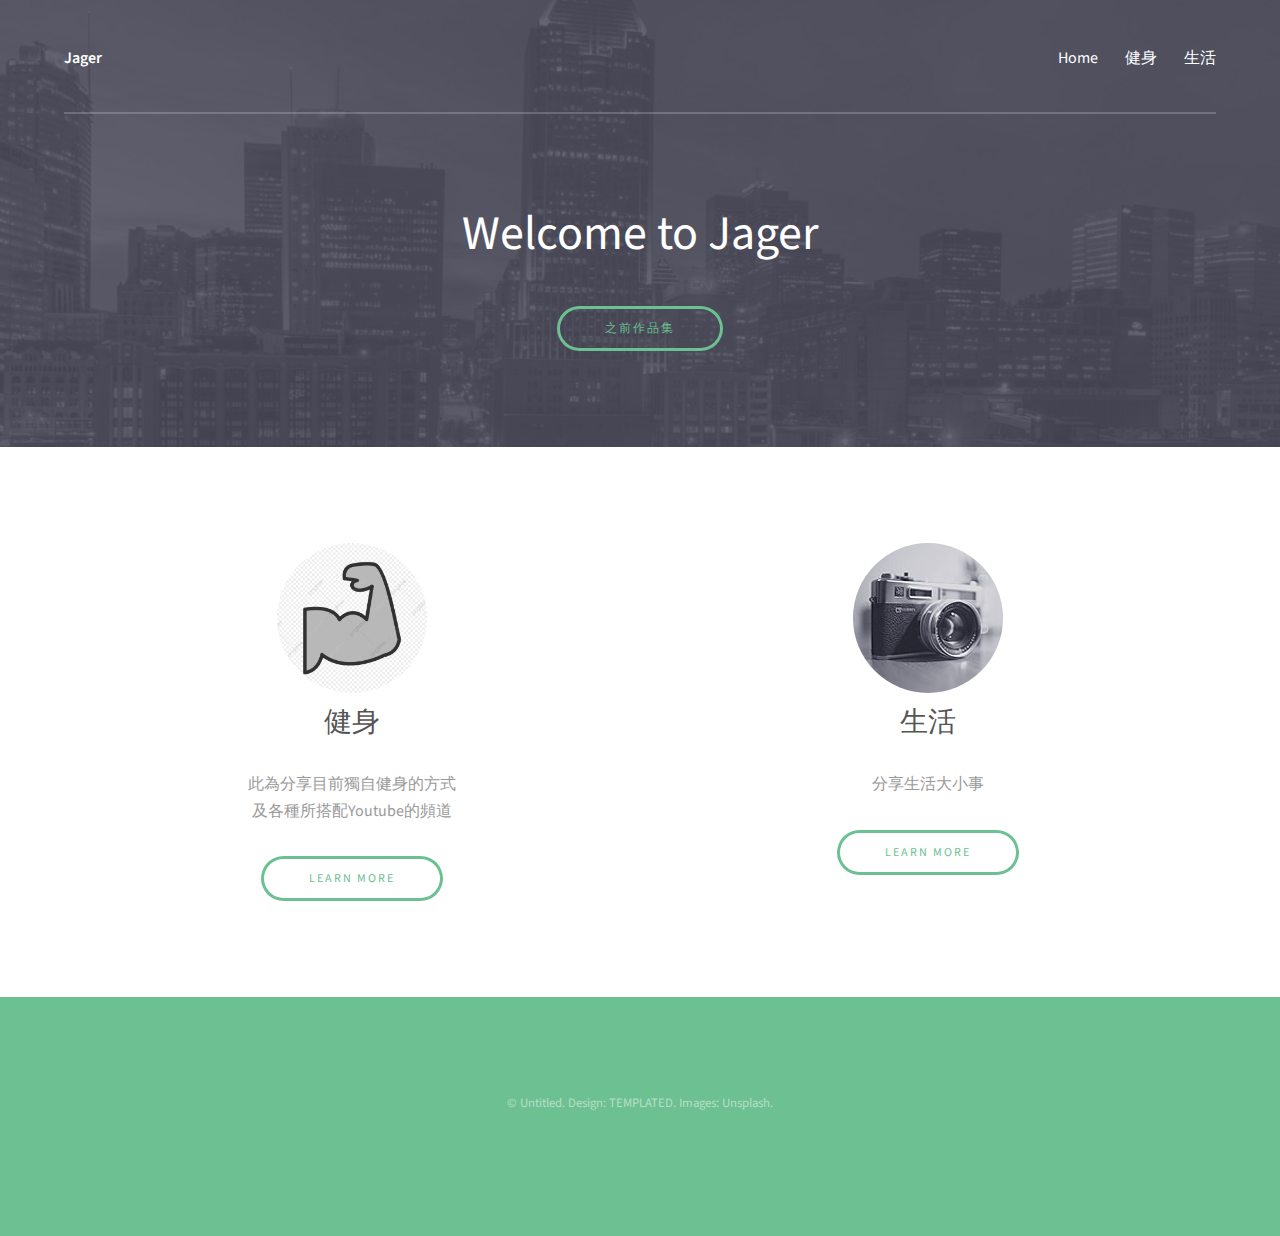
<file: index.html>
<!DOCTYPE HTML>
<!--
	Projection by TEMPLATED
	templated.co @templatedco
	Released for free under the Creative Commons Attribution 3.0 license (templated.co/license)
-->
<html>

<head>
	<title>Jager的作業</title>
	<meta charset="utf-8" />
	<meta name="viewport" content="width=device-width, initial-scale=1" />
	<link rel="stylesheet" href="assets/css/main.css" />
	<link rel="stylesheet" href="assets/css/itemSize.css">
</head>

<body>

	<!-- Header -->
	<header id="header">
		<div class="inner">
			<a href="index.html" class="logo"><strong>Jager</strong></a>
			<nav id="nav">
				<a href="index.html">Home</a>
				<a href="fitness.html">健身</a>
				<a href="life.html">生活</a>
			</nav>
			<a href="#navPanel" class="navPanelToggle"><span class="fa fa-bars"></span></a>
		</div>
	</header>

	<!-- Banner -->
	<section id="banner">
		<div class="inner">
			<header>
				<h1>Welcome to Jager</h1>
			</header>

			<footer>
				<a href="https://github.com/lf4anetgb" class="button">之前作品集</a>
			</footer>
		</div>
	</section>


	<!-- Three -->
	<section id="three" class="wrapper align-center">
		<div class="inner">
			<div class="flex flex-2">
				<article>
					<div class="image round">
						<img src="images/fitness.jpg" alt="健身" class="item" />
					</div>
					<header>
						<h3>健身</h3>
					</header>
					<p>此為分享目前獨自健身的方式<br>及各種所搭配Youtube的頻道</p>
					<footer>
						<a href="fitness.html" class="button">Learn More</a>
					</footer>
				</article>
				<article>
					<div class="image round">
						<img src="images/pic02.jpg" alt="Pic 02" />
					</div>
					<header>
						<h3>生活</h3>
					</header>
					<p>分享生活大小事</p>
					<footer>
						<a href="life.html" class="button">Learn More</a>
					</footer>
				</article>
			</div>
		</div>
	</section>

	<!-- Footer -->
	<footer id="footer">
		<div class="inner">
			<div class="copyright">
				&copy; Untitled. Design: <a href="https://templated.co">TEMPLATED</a>. Images: <a
					href="https://unsplash.com">Unsplash</a>.
			</div>
		</div>
	</footer>

	<!-- Scripts -->
	
	<script src="assets/js/jquery.min.js"></script>
	<script src="assets/js/skel.min.js"></script>
	<script src="assets/js/util.js"></script>
	<script src="assets/js/main.js"></script>

</body>

</html>
</file>
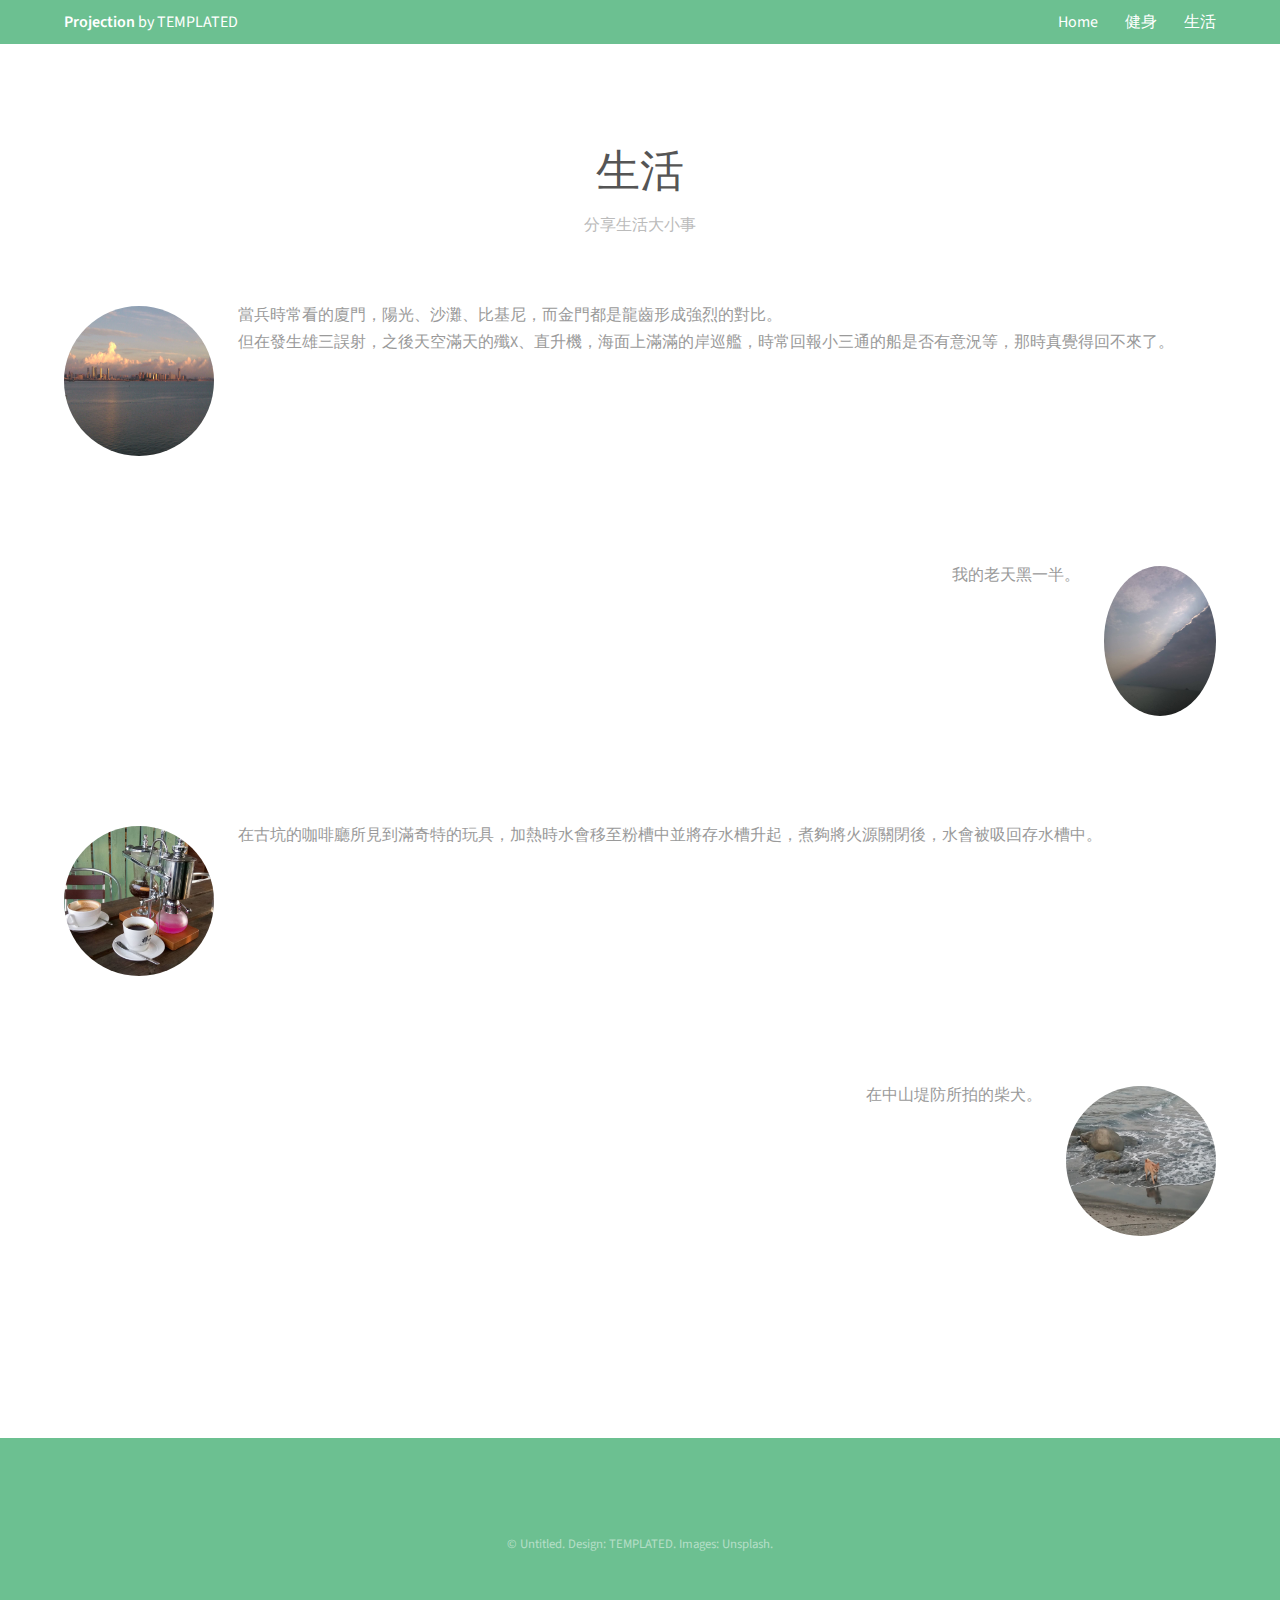
<file: life.html>
<!DOCTYPE HTML>
<!--
	Projection by TEMPLATED
	templated.co @templatedco
	Released for free under the Creative Commons Attribution 3.0 license (templated.co/license)
-->
<html>

<head>
	<title>Generic - Projection by TEMPLATED</title>
	<meta charset="utf-8" />
	<meta name="viewport" content="width=device-width, initial-scale=1" />
	<link rel="stylesheet" href="assets/css/main.css" />
	<link rel="stylesheet" href="assets/css/itemSize.css">
</head>
<style>
	div.textRight{
		text-align: right;
	}
</style>

<body class="subpage">

	<!-- Header -->
	<header id="header">
		<div class="inner">
			<a href="index.html" class="logo"><strong>Projection</strong> by TEMPLATED</a>
			<nav id="nav">
				<a href="index.html">Home</a>
				<a href="fitness.html">健身</a>
				<a href="life.html">生活</a>
			</nav>
			<a href="#navPanel" class="navPanelToggle"><span class="fa fa-bars"></span></a>
		</div>
	</header>

	<!-- Three -->
	<section id="three" class="wrapper">
		<div class="inner">
			<header class="align-center">
				<h2>生活</h2>
				<p>分享生活大小事</p>
			</header>
			<div class="item">
				<div class="image round left">
					<a href="images/pic2.jpg"><img src="images/pic2.jpg" alt="Pic2" class="item" /></a>
				</div>
				<p>當兵時常看的廈門，陽光、沙灘、比基尼，而金門都是龍齒形成強烈的對比。<br>
				但在發生雄三誤射，之後天空滿天的殲X、直升機，海面上滿滿的岸巡艦，時常回報小三通的船是否有意況等，那時真覺得回不來了。</p>
			</div>
			<div class="item textRight">
				<div class="image round right">
					<a href="images/pic3.jpg"><img src="images/pic3.jpg" alt="Pic3" class="item" /></a>
				</div>
				<p>我的老天黑一半。</p>
			</div>
			<div class="item">
				<div class="image round left">
					<a href="images/pic5.jpg"><img src="images/pic5.jpg" alt="Pic5" class="item" /></a>
				</div>
				<p>在古坑的咖啡廳所見到滿奇特的玩具，加熱時水會移至粉槽中並將存水槽升起，煮夠將火源關閉後，水會被吸回存水槽中。</p>
			</div>
			<div class="item textRight">
				<div class="image round right">
					<a href="images/pic6.jpg"><img src="images/pic6.jpg" alt="Pic6" class="item" /></a>
				</div>
				<p>在中山堤防所拍的柴犬。</p>
			</div>

		</div>
	</section>

	<!-- Footer -->
	<footer id="footer">
		<div class="inner">

			<div class="copyright">
				&copy; Untitled. Design: <a href="https://templated.co">TEMPLATED</a>. Images: <a
					href="https://unsplash.com">Unsplash</a>.
			</div>

		</div>
	</footer>

	<!-- Scripts -->
	<script src="assets/js/jquery.min.js"></script>
	<script src="assets/js/skel.min.js"></script>
	<script src="assets/js/util.js"></script>
	<script src="assets/js/main.js"></script>

</body>

</html>
</file>
<file: assets/css/itemSize.css>
img.item{
    width: 150px;
    max-width: 150px;
    height: 150px;
    max-height: 150px;
}

div.item{
    min-height: 260px;
}
</file>
<file: assets/css/main.css>
@charset "UTF-8";
@import url(font-awesome.min.css);
@import "https://fonts.googleapis.com/css?family=Source+Sans+Pro:300,400,600";

/*
	Projection by TEMPLATED
	templated.co @templatedco
	Released for free under the Creative Commons Attribution 3.0 license (templated.co/license)
*/

/* Reset */

	html, body, div, span, applet, object, iframe, h1, h2, h3, h4, h5, h6, p, blockquote, pre, a, abbr, acronym, address, big, cite, code, del, dfn, em, img, ins, kbd, q, s, samp, small, strike, strong, sub, sup, tt, var, b, u, i, center, dl, dt, dd, ol, ul, li, fieldset, form, label, legend, table, caption, tbody, tfoot, thead, tr, th, td, article, aside, canvas, details, embed, figure, figcaption, footer, header, hgroup, menu, nav, output, ruby, section, summary, time, mark, audio, video {
		margin: 0;
		padding: 0;
		border: 0;
		font-size: 100%;
		font: inherit;
		vertical-align: baseline;
	}

	article, aside, details, figcaption, figure, footer, header, hgroup, menu, nav, section {
		display: block;
	}

	body {
		line-height: 1;
	}

	ol, ul {
		list-style: none;
	}

	blockquote, q {
		quotes: none;
	}

	blockquote:before, blockquote:after, q:before, q:after {
		content: '';
		content: none;
	}

	table {
		border-collapse: collapse;
		border-spacing: 0;
	}

	body {
		-webkit-text-size-adjust: none;
	}

/* Box Model */

	*, *:before, *:after {
		-moz-box-sizing: border-box;
		-webkit-box-sizing: border-box;
		box-sizing: border-box;
	}

/* Containers */

	.container {
		margin-left: auto;
		margin-right: auto;
	}

	.container.\31 25\25 {
		width: 100%;
		max-width: 100em;
		min-width: 80em;
	}

	.container.\37 5\25 {
		width: 60em;
	}

	.container.\35 0\25 {
		width: 40em;
	}

	.container.\32 5\25 {
		width: 20em;
	}

	.container {
		width: 80em;
	}

	@media screen and (max-width: 1680px) {

		.container.\31 25\25 {
			width: 100%;
			max-width: 100em;
			min-width: 80em;
		}

		.container.\37 5\25 {
			width: 60em;
		}

		.container.\35 0\25 {
			width: 40em;
		}

		.container.\32 5\25 {
			width: 20em;
		}

		.container {
			width: 80em;
		}

	}

	@media screen and (max-width: 1280px) {

		.container.\31 25\25 {
			width: 100%;
			max-width: 81.25em;
			min-width: 65em;
		}

		.container.\37 5\25 {
			width: 48.75em;
		}

		.container.\35 0\25 {
			width: 32.5em;
		}

		.container.\32 5\25 {
			width: 16.25em;
		}

		.container {
			width: 65em;
		}

	}

	@media screen and (max-width: 980px) {

		.container.\31 25\25 {
			width: 100%;
			max-width: 112.5%;
			min-width: 90%;
		}

		.container.\37 5\25 {
			width: 67.5%;
		}

		.container.\35 0\25 {
			width: 45%;
		}

		.container.\32 5\25 {
			width: 22.5%;
		}

		.container {
			width: 90%;
		}

	}

	@media screen and (max-width: 736px) {

		.container.\31 25\25 {
			width: 100%;
			max-width: 112.5%;
			min-width: 90%;
		}

		.container.\37 5\25 {
			width: 67.5%;
		}

		.container.\35 0\25 {
			width: 45%;
		}

		.container.\32 5\25 {
			width: 22.5%;
		}

		.container {
			width: 90% !important;
		}

	}

	@media screen and (max-width: 480px) {

		.container.\31 25\25 {
			width: 100%;
			max-width: 112.5%;
			min-width: 90%;
		}

		.container.\37 5\25 {
			width: 67.5%;
		}

		.container.\35 0\25 {
			width: 45%;
		}

		.container.\32 5\25 {
			width: 22.5%;
		}

		.container {
			width: 90% !important;
		}

	}

/* Grid */

	.row {
		border-bottom: solid 1px transparent;
		-moz-box-sizing: border-box;
		-webkit-box-sizing: border-box;
		box-sizing: border-box;
	}

	.row > * {
		float: left;
		-moz-box-sizing: border-box;
		-webkit-box-sizing: border-box;
		box-sizing: border-box;
	}

	.row:after, .row:before {
		content: '';
		display: block;
		clear: both;
		height: 0;
	}

	.row.uniform > * > :first-child {
		margin-top: 0;
	}

	.row.uniform > * > :last-child {
		margin-bottom: 0;
	}

	.row.\30 \25 > * {
		padding: 0 0 0 0em;
	}

	.row.\30 \25 {
		margin: 0 0 -1px 0em;
	}

	.row.uniform.\30 \25 > * {
		padding: 0em 0 0 0em;
	}

	.row.uniform.\30 \25 {
		margin: 0em 0 -1px 0em;
	}

	.row > * {
		padding: 0 0 0 2em;
	}

	.row {
		margin: 0 0 -1px -2em;
	}

	.row.uniform > * {
		padding: 2em 0 0 2em;
	}

	.row.uniform {
		margin: -2em 0 -1px -2em;
	}

	.row.\32 00\25 > * {
		padding: 0 0 0 4em;
	}

	.row.\32 00\25 {
		margin: 0 0 -1px -4em;
	}

	.row.uniform.\32 00\25 > * {
		padding: 4em 0 0 4em;
	}

	.row.uniform.\32 00\25 {
		margin: -4em 0 -1px -4em;
	}

	.row.\31 50\25 > * {
		padding: 0 0 0 3em;
	}

	.row.\31 50\25 {
		margin: 0 0 -1px -3em;
	}

	.row.uniform.\31 50\25 > * {
		padding: 3em 0 0 3em;
	}

	.row.uniform.\31 50\25 {
		margin: -3em 0 -1px -3em;
	}

	.row.\35 0\25 > * {
		padding: 0 0 0 1em;
	}

	.row.\35 0\25 {
		margin: 0 0 -1px -1em;
	}

	.row.uniform.\35 0\25 > * {
		padding: 1em 0 0 1em;
	}

	.row.uniform.\35 0\25 {
		margin: -1em 0 -1px -1em;
	}

	.row.\32 5\25 > * {
		padding: 0 0 0 0.5em;
	}

	.row.\32 5\25 {
		margin: 0 0 -1px -0.5em;
	}

	.row.uniform.\32 5\25 > * {
		padding: 0.5em 0 0 0.5em;
	}

	.row.uniform.\32 5\25 {
		margin: -0.5em 0 -1px -0.5em;
	}

	.\31 2u, .\31 2u\24 {
		width: 100%;
		clear: none;
		margin-left: 0;
	}

	.\31 1u, .\31 1u\24 {
		width: 91.6666666667%;
		clear: none;
		margin-left: 0;
	}

	.\31 0u, .\31 0u\24 {
		width: 83.3333333333%;
		clear: none;
		margin-left: 0;
	}

	.\39 u, .\39 u\24 {
		width: 75%;
		clear: none;
		margin-left: 0;
	}

	.\38 u, .\38 u\24 {
		width: 66.6666666667%;
		clear: none;
		margin-left: 0;
	}

	.\37 u, .\37 u\24 {
		width: 58.3333333333%;
		clear: none;
		margin-left: 0;
	}

	.\36 u, .\36 u\24 {
		width: 50%;
		clear: none;
		margin-left: 0;
	}

	.\35 u, .\35 u\24 {
		width: 41.6666666667%;
		clear: none;
		margin-left: 0;
	}

	.\34 u, .\34 u\24 {
		width: 33.3333333333%;
		clear: none;
		margin-left: 0;
	}

	.\33 u, .\33 u\24 {
		width: 25%;
		clear: none;
		margin-left: 0;
	}

	.\32 u, .\32 u\24 {
		width: 16.6666666667%;
		clear: none;
		margin-left: 0;
	}

	.\31 u, .\31 u\24 {
		width: 8.3333333333%;
		clear: none;
		margin-left: 0;
	}

	.\31 2u\24 + *,
	.\31 1u\24 + *,
	.\31 0u\24 + *,
	.\39 u\24 + *,
	.\38 u\24 + *,
	.\37 u\24 + *,
	.\36 u\24 + *,
	.\35 u\24 + *,
	.\34 u\24 + *,
	.\33 u\24 + *,
	.\32 u\24 + *,
	.\31 u\24 + * {
		clear: left;
	}

	.\-11u {
		margin-left: 91.66667%;
	}

	.\-10u {
		margin-left: 83.33333%;
	}

	.\-9u {
		margin-left: 75%;
	}

	.\-8u {
		margin-left: 66.66667%;
	}

	.\-7u {
		margin-left: 58.33333%;
	}

	.\-6u {
		margin-left: 50%;
	}

	.\-5u {
		margin-left: 41.66667%;
	}

	.\-4u {
		margin-left: 33.33333%;
	}

	.\-3u {
		margin-left: 25%;
	}

	.\-2u {
		margin-left: 16.66667%;
	}

	.\-1u {
		margin-left: 8.33333%;
	}

	@media screen and (max-width: 1680px) {

		.row > * {
			padding: 0 0 0 2em;
		}

		.row {
			margin: 0 0 -1px -2em;
		}

		.row.uniform > * {
			padding: 2em 0 0 2em;
		}

		.row.uniform {
			margin: -2em 0 -1px -2em;
		}

		.row.\32 00\25 > * {
			padding: 0 0 0 4em;
		}

		.row.\32 00\25 {
			margin: 0 0 -1px -4em;
		}

		.row.uniform.\32 00\25 > * {
			padding: 4em 0 0 4em;
		}

		.row.uniform.\32 00\25 {
			margin: -4em 0 -1px -4em;
		}

		.row.\31 50\25 > * {
			padding: 0 0 0 3em;
		}

		.row.\31 50\25 {
			margin: 0 0 -1px -3em;
		}

		.row.uniform.\31 50\25 > * {
			padding: 3em 0 0 3em;
		}

		.row.uniform.\31 50\25 {
			margin: -3em 0 -1px -3em;
		}

		.row.\35 0\25 > * {
			padding: 0 0 0 1em;
		}

		.row.\35 0\25 {
			margin: 0 0 -1px -1em;
		}

		.row.uniform.\35 0\25 > * {
			padding: 1em 0 0 1em;
		}

		.row.uniform.\35 0\25 {
			margin: -1em 0 -1px -1em;
		}

		.row.\32 5\25 > * {
			padding: 0 0 0 0.5em;
		}

		.row.\32 5\25 {
			margin: 0 0 -1px -0.5em;
		}

		.row.uniform.\32 5\25 > * {
			padding: 0.5em 0 0 0.5em;
		}

		.row.uniform.\32 5\25 {
			margin: -0.5em 0 -1px -0.5em;
		}

		.\31 2u\28xlarge\29, .\31 2u\24\28xlarge\29 {
			width: 100%;
			clear: none;
			margin-left: 0;
		}

		.\31 1u\28xlarge\29, .\31 1u\24\28xlarge\29 {
			width: 91.6666666667%;
			clear: none;
			margin-left: 0;
		}

		.\31 0u\28xlarge\29, .\31 0u\24\28xlarge\29 {
			width: 83.3333333333%;
			clear: none;
			margin-left: 0;
		}

		.\39 u\28xlarge\29, .\39 u\24\28xlarge\29 {
			width: 75%;
			clear: none;
			margin-left: 0;
		}

		.\38 u\28xlarge\29, .\38 u\24\28xlarge\29 {
			width: 66.6666666667%;
			clear: none;
			margin-left: 0;
		}

		.\37 u\28xlarge\29, .\37 u\24\28xlarge\29 {
			width: 58.3333333333%;
			clear: none;
			margin-left: 0;
		}

		.\36 u\28xlarge\29, .\36 u\24\28xlarge\29 {
			width: 50%;
			clear: none;
			margin-left: 0;
		}

		.\35 u\28xlarge\29, .\35 u\24\28xlarge\29 {
			width: 41.6666666667%;
			clear: none;
			margin-left: 0;
		}

		.\34 u\28xlarge\29, .\34 u\24\28xlarge\29 {
			width: 33.3333333333%;
			clear: none;
			margin-left: 0;
		}

		.\33 u\28xlarge\29, .\33 u\24\28xlarge\29 {
			width: 25%;
			clear: none;
			margin-left: 0;
		}

		.\32 u\28xlarge\29, .\32 u\24\28xlarge\29 {
			width: 16.6666666667%;
			clear: none;
			margin-left: 0;
		}

		.\31 u\28xlarge\29, .\31 u\24\28xlarge\29 {
			width: 8.3333333333%;
			clear: none;
			margin-left: 0;
		}

		.\31 2u\24\28xlarge\29 + *,
		.\31 1u\24\28xlarge\29 + *,
		.\31 0u\24\28xlarge\29 + *,
		.\39 u\24\28xlarge\29 + *,
		.\38 u\24\28xlarge\29 + *,
		.\37 u\24\28xlarge\29 + *,
		.\36 u\24\28xlarge\29 + *,
		.\35 u\24\28xlarge\29 + *,
		.\34 u\24\28xlarge\29 + *,
		.\33 u\24\28xlarge\29 + *,
		.\32 u\24\28xlarge\29 + *,
		.\31 u\24\28xlarge\29 + * {
			clear: left;
		}

		.\-11u\28xlarge\29 {
			margin-left: 91.66667%;
		}

		.\-10u\28xlarge\29 {
			margin-left: 83.33333%;
		}

		.\-9u\28xlarge\29 {
			margin-left: 75%;
		}

		.\-8u\28xlarge\29 {
			margin-left: 66.66667%;
		}

		.\-7u\28xlarge\29 {
			margin-left: 58.33333%;
		}

		.\-6u\28xlarge\29 {
			margin-left: 50%;
		}

		.\-5u\28xlarge\29 {
			margin-left: 41.66667%;
		}

		.\-4u\28xlarge\29 {
			margin-left: 33.33333%;
		}

		.\-3u\28xlarge\29 {
			margin-left: 25%;
		}

		.\-2u\28xlarge\29 {
			margin-left: 16.66667%;
		}

		.\-1u\28xlarge\29 {
			margin-left: 8.33333%;
		}

	}

	@media screen and (max-width: 1280px) {

		.row > * {
			padding: 0 0 0 1.5em;
		}

		.row {
			margin: 0 0 -1px -1.5em;
		}

		.row.uniform > * {
			padding: 1.5em 0 0 1.5em;
		}

		.row.uniform {
			margin: -1.5em 0 -1px -1.5em;
		}

		.row.\32 00\25 > * {
			padding: 0 0 0 3em;
		}

		.row.\32 00\25 {
			margin: 0 0 -1px -3em;
		}

		.row.uniform.\32 00\25 > * {
			padding: 3em 0 0 3em;
		}

		.row.uniform.\32 00\25 {
			margin: -3em 0 -1px -3em;
		}

		.row.\31 50\25 > * {
			padding: 0 0 0 2.25em;
		}

		.row.\31 50\25 {
			margin: 0 0 -1px -2.25em;
		}

		.row.uniform.\31 50\25 > * {
			padding: 2.25em 0 0 2.25em;
		}

		.row.uniform.\31 50\25 {
			margin: -2.25em 0 -1px -2.25em;
		}

		.row.\35 0\25 > * {
			padding: 0 0 0 0.75em;
		}

		.row.\35 0\25 {
			margin: 0 0 -1px -0.75em;
		}

		.row.uniform.\35 0\25 > * {
			padding: 0.75em 0 0 0.75em;
		}

		.row.uniform.\35 0\25 {
			margin: -0.75em 0 -1px -0.75em;
		}

		.row.\32 5\25 > * {
			padding: 0 0 0 0.375em;
		}

		.row.\32 5\25 {
			margin: 0 0 -1px -0.375em;
		}

		.row.uniform.\32 5\25 > * {
			padding: 0.375em 0 0 0.375em;
		}

		.row.uniform.\32 5\25 {
			margin: -0.375em 0 -1px -0.375em;
		}

		.\31 2u\28large\29, .\31 2u\24\28large\29 {
			width: 100%;
			clear: none;
			margin-left: 0;
		}

		.\31 1u\28large\29, .\31 1u\24\28large\29 {
			width: 91.6666666667%;
			clear: none;
			margin-left: 0;
		}

		.\31 0u\28large\29, .\31 0u\24\28large\29 {
			width: 83.3333333333%;
			clear: none;
			margin-left: 0;
		}

		.\39 u\28large\29, .\39 u\24\28large\29 {
			width: 75%;
			clear: none;
			margin-left: 0;
		}

		.\38 u\28large\29, .\38 u\24\28large\29 {
			width: 66.6666666667%;
			clear: none;
			margin-left: 0;
		}

		.\37 u\28large\29, .\37 u\24\28large\29 {
			width: 58.3333333333%;
			clear: none;
			margin-left: 0;
		}

		.\36 u\28large\29, .\36 u\24\28large\29 {
			width: 50%;
			clear: none;
			margin-left: 0;
		}

		.\35 u\28large\29, .\35 u\24\28large\29 {
			width: 41.6666666667%;
			clear: none;
			margin-left: 0;
		}

		.\34 u\28large\29, .\34 u\24\28large\29 {
			width: 33.3333333333%;
			clear: none;
			margin-left: 0;
		}

		.\33 u\28large\29, .\33 u\24\28large\29 {
			width: 25%;
			clear: none;
			margin-left: 0;
		}

		.\32 u\28large\29, .\32 u\24\28large\29 {
			width: 16.6666666667%;
			clear: none;
			margin-left: 0;
		}

		.\31 u\28large\29, .\31 u\24\28large\29 {
			width: 8.3333333333%;
			clear: none;
			margin-left: 0;
		}

		.\31 2u\24\28large\29 + *,
		.\31 1u\24\28large\29 + *,
		.\31 0u\24\28large\29 + *,
		.\39 u\24\28large\29 + *,
		.\38 u\24\28large\29 + *,
		.\37 u\24\28large\29 + *,
		.\36 u\24\28large\29 + *,
		.\35 u\24\28large\29 + *,
		.\34 u\24\28large\29 + *,
		.\33 u\24\28large\29 + *,
		.\32 u\24\28large\29 + *,
		.\31 u\24\28large\29 + * {
			clear: left;
		}

		.\-11u\28large\29 {
			margin-left: 91.66667%;
		}

		.\-10u\28large\29 {
			margin-left: 83.33333%;
		}

		.\-9u\28large\29 {
			margin-left: 75%;
		}

		.\-8u\28large\29 {
			margin-left: 66.66667%;
		}

		.\-7u\28large\29 {
			margin-left: 58.33333%;
		}

		.\-6u\28large\29 {
			margin-left: 50%;
		}

		.\-5u\28large\29 {
			margin-left: 41.66667%;
		}

		.\-4u\28large\29 {
			margin-left: 33.33333%;
		}

		.\-3u\28large\29 {
			margin-left: 25%;
		}

		.\-2u\28large\29 {
			margin-left: 16.66667%;
		}

		.\-1u\28large\29 {
			margin-left: 8.33333%;
		}

	}

	@media screen and (max-width: 980px) {

		.row > * {
			padding: 0 0 0 1.5em;
		}

		.row {
			margin: 0 0 -1px -1.5em;
		}

		.row.uniform > * {
			padding: 1.5em 0 0 1.5em;
		}

		.row.uniform {
			margin: -1.5em 0 -1px -1.5em;
		}

		.row.\32 00\25 > * {
			padding: 0 0 0 3em;
		}

		.row.\32 00\25 {
			margin: 0 0 -1px -3em;
		}

		.row.uniform.\32 00\25 > * {
			padding: 3em 0 0 3em;
		}

		.row.uniform.\32 00\25 {
			margin: -3em 0 -1px -3em;
		}

		.row.\31 50\25 > * {
			padding: 0 0 0 2.25em;
		}

		.row.\31 50\25 {
			margin: 0 0 -1px -2.25em;
		}

		.row.uniform.\31 50\25 > * {
			padding: 2.25em 0 0 2.25em;
		}

		.row.uniform.\31 50\25 {
			margin: -2.25em 0 -1px -2.25em;
		}

		.row.\35 0\25 > * {
			padding: 0 0 0 0.75em;
		}

		.row.\35 0\25 {
			margin: 0 0 -1px -0.75em;
		}

		.row.uniform.\35 0\25 > * {
			padding: 0.75em 0 0 0.75em;
		}

		.row.uniform.\35 0\25 {
			margin: -0.75em 0 -1px -0.75em;
		}

		.row.\32 5\25 > * {
			padding: 0 0 0 0.375em;
		}

		.row.\32 5\25 {
			margin: 0 0 -1px -0.375em;
		}

		.row.uniform.\32 5\25 > * {
			padding: 0.375em 0 0 0.375em;
		}

		.row.uniform.\32 5\25 {
			margin: -0.375em 0 -1px -0.375em;
		}

		.\31 2u\28medium\29, .\31 2u\24\28medium\29 {
			width: 100%;
			clear: none;
			margin-left: 0;
		}

		.\31 1u\28medium\29, .\31 1u\24\28medium\29 {
			width: 91.6666666667%;
			clear: none;
			margin-left: 0;
		}

		.\31 0u\28medium\29, .\31 0u\24\28medium\29 {
			width: 83.3333333333%;
			clear: none;
			margin-left: 0;
		}

		.\39 u\28medium\29, .\39 u\24\28medium\29 {
			width: 75%;
			clear: none;
			margin-left: 0;
		}

		.\38 u\28medium\29, .\38 u\24\28medium\29 {
			width: 66.6666666667%;
			clear: none;
			margin-left: 0;
		}

		.\37 u\28medium\29, .\37 u\24\28medium\29 {
			width: 58.3333333333%;
			clear: none;
			margin-left: 0;
		}

		.\36 u\28medium\29, .\36 u\24\28medium\29 {
			width: 50%;
			clear: none;
			margin-left: 0;
		}

		.\35 u\28medium\29, .\35 u\24\28medium\29 {
			width: 41.6666666667%;
			clear: none;
			margin-left: 0;
		}

		.\34 u\28medium\29, .\34 u\24\28medium\29 {
			width: 33.3333333333%;
			clear: none;
			margin-left: 0;
		}

		.\33 u\28medium\29, .\33 u\24\28medium\29 {
			width: 25%;
			clear: none;
			margin-left: 0;
		}

		.\32 u\28medium\29, .\32 u\24\28medium\29 {
			width: 16.6666666667%;
			clear: none;
			margin-left: 0;
		}

		.\31 u\28medium\29, .\31 u\24\28medium\29 {
			width: 8.3333333333%;
			clear: none;
			margin-left: 0;
		}

		.\31 2u\24\28medium\29 + *,
		.\31 1u\24\28medium\29 + *,
		.\31 0u\24\28medium\29 + *,
		.\39 u\24\28medium\29 + *,
		.\38 u\24\28medium\29 + *,
		.\37 u\24\28medium\29 + *,
		.\36 u\24\28medium\29 + *,
		.\35 u\24\28medium\29 + *,
		.\34 u\24\28medium\29 + *,
		.\33 u\24\28medium\29 + *,
		.\32 u\24\28medium\29 + *,
		.\31 u\24\28medium\29 + * {
			clear: left;
		}

		.\-11u\28medium\29 {
			margin-left: 91.66667%;
		}

		.\-10u\28medium\29 {
			margin-left: 83.33333%;
		}

		.\-9u\28medium\29 {
			margin-left: 75%;
		}

		.\-8u\28medium\29 {
			margin-left: 66.66667%;
		}

		.\-7u\28medium\29 {
			margin-left: 58.33333%;
		}

		.\-6u\28medium\29 {
			margin-left: 50%;
		}

		.\-5u\28medium\29 {
			margin-left: 41.66667%;
		}

		.\-4u\28medium\29 {
			margin-left: 33.33333%;
		}

		.\-3u\28medium\29 {
			margin-left: 25%;
		}

		.\-2u\28medium\29 {
			margin-left: 16.66667%;
		}

		.\-1u\28medium\29 {
			margin-left: 8.33333%;
		}

	}

	@media screen and (max-width: 736px) {

		.row > * {
			padding: 0 0 0 1.25em;
		}

		.row {
			margin: 0 0 -1px -1.25em;
		}

		.row.uniform > * {
			padding: 1.25em 0 0 1.25em;
		}

		.row.uniform {
			margin: -1.25em 0 -1px -1.25em;
		}

		.row.\32 00\25 > * {
			padding: 0 0 0 2.5em;
		}

		.row.\32 00\25 {
			margin: 0 0 -1px -2.5em;
		}

		.row.uniform.\32 00\25 > * {
			padding: 2.5em 0 0 2.5em;
		}

		.row.uniform.\32 00\25 {
			margin: -2.5em 0 -1px -2.5em;
		}

		.row.\31 50\25 > * {
			padding: 0 0 0 1.875em;
		}

		.row.\31 50\25 {
			margin: 0 0 -1px -1.875em;
		}

		.row.uniform.\31 50\25 > * {
			padding: 1.875em 0 0 1.875em;
		}

		.row.uniform.\31 50\25 {
			margin: -1.875em 0 -1px -1.875em;
		}

		.row.\35 0\25 > * {
			padding: 0 0 0 0.625em;
		}

		.row.\35 0\25 {
			margin: 0 0 -1px -0.625em;
		}

		.row.uniform.\35 0\25 > * {
			padding: 0.625em 0 0 0.625em;
		}

		.row.uniform.\35 0\25 {
			margin: -0.625em 0 -1px -0.625em;
		}

		.row.\32 5\25 > * {
			padding: 0 0 0 0.3125em;
		}

		.row.\32 5\25 {
			margin: 0 0 -1px -0.3125em;
		}

		.row.uniform.\32 5\25 > * {
			padding: 0.3125em 0 0 0.3125em;
		}

		.row.uniform.\32 5\25 {
			margin: -0.3125em 0 -1px -0.3125em;
		}

		.\31 2u\28small\29, .\31 2u\24\28small\29 {
			width: 100%;
			clear: none;
			margin-left: 0;
		}

		.\31 1u\28small\29, .\31 1u\24\28small\29 {
			width: 91.6666666667%;
			clear: none;
			margin-left: 0;
		}

		.\31 0u\28small\29, .\31 0u\24\28small\29 {
			width: 83.3333333333%;
			clear: none;
			margin-left: 0;
		}

		.\39 u\28small\29, .\39 u\24\28small\29 {
			width: 75%;
			clear: none;
			margin-left: 0;
		}

		.\38 u\28small\29, .\38 u\24\28small\29 {
			width: 66.6666666667%;
			clear: none;
			margin-left: 0;
		}

		.\37 u\28small\29, .\37 u\24\28small\29 {
			width: 58.3333333333%;
			clear: none;
			margin-left: 0;
		}

		.\36 u\28small\29, .\36 u\24\28small\29 {
			width: 50%;
			clear: none;
			margin-left: 0;
		}

		.\35 u\28small\29, .\35 u\24\28small\29 {
			width: 41.6666666667%;
			clear: none;
			margin-left: 0;
		}

		.\34 u\28small\29, .\34 u\24\28small\29 {
			width: 33.3333333333%;
			clear: none;
			margin-left: 0;
		}

		.\33 u\28small\29, .\33 u\24\28small\29 {
			width: 25%;
			clear: none;
			margin-left: 0;
		}

		.\32 u\28small\29, .\32 u\24\28small\29 {
			width: 16.6666666667%;
			clear: none;
			margin-left: 0;
		}

		.\31 u\28small\29, .\31 u\24\28small\29 {
			width: 8.3333333333%;
			clear: none;
			margin-left: 0;
		}

		.\31 2u\24\28small\29 + *,
		.\31 1u\24\28small\29 + *,
		.\31 0u\24\28small\29 + *,
		.\39 u\24\28small\29 + *,
		.\38 u\24\28small\29 + *,
		.\37 u\24\28small\29 + *,
		.\36 u\24\28small\29 + *,
		.\35 u\24\28small\29 + *,
		.\34 u\24\28small\29 + *,
		.\33 u\24\28small\29 + *,
		.\32 u\24\28small\29 + *,
		.\31 u\24\28small\29 + * {
			clear: left;
		}

		.\-11u\28small\29 {
			margin-left: 91.66667%;
		}

		.\-10u\28small\29 {
			margin-left: 83.33333%;
		}

		.\-9u\28small\29 {
			margin-left: 75%;
		}

		.\-8u\28small\29 {
			margin-left: 66.66667%;
		}

		.\-7u\28small\29 {
			margin-left: 58.33333%;
		}

		.\-6u\28small\29 {
			margin-left: 50%;
		}

		.\-5u\28small\29 {
			margin-left: 41.66667%;
		}

		.\-4u\28small\29 {
			margin-left: 33.33333%;
		}

		.\-3u\28small\29 {
			margin-left: 25%;
		}

		.\-2u\28small\29 {
			margin-left: 16.66667%;
		}

		.\-1u\28small\29 {
			margin-left: 8.33333%;
		}

	}

	@media screen and (max-width: 480px) {

		.row > * {
			padding: 0 0 0 1.25em;
		}

		.row {
			margin: 0 0 -1px -1.25em;
		}

		.row.uniform > * {
			padding: 1.25em 0 0 1.25em;
		}

		.row.uniform {
			margin: -1.25em 0 -1px -1.25em;
		}

		.row.\32 00\25 > * {
			padding: 0 0 0 2.5em;
		}

		.row.\32 00\25 {
			margin: 0 0 -1px -2.5em;
		}

		.row.uniform.\32 00\25 > * {
			padding: 2.5em 0 0 2.5em;
		}

		.row.uniform.\32 00\25 {
			margin: -2.5em 0 -1px -2.5em;
		}

		.row.\31 50\25 > * {
			padding: 0 0 0 1.875em;
		}

		.row.\31 50\25 {
			margin: 0 0 -1px -1.875em;
		}

		.row.uniform.\31 50\25 > * {
			padding: 1.875em 0 0 1.875em;
		}

		.row.uniform.\31 50\25 {
			margin: -1.875em 0 -1px -1.875em;
		}

		.row.\35 0\25 > * {
			padding: 0 0 0 0.625em;
		}

		.row.\35 0\25 {
			margin: 0 0 -1px -0.625em;
		}

		.row.uniform.\35 0\25 > * {
			padding: 0.625em 0 0 0.625em;
		}

		.row.uniform.\35 0\25 {
			margin: -0.625em 0 -1px -0.625em;
		}

		.row.\32 5\25 > * {
			padding: 0 0 0 0.3125em;
		}

		.row.\32 5\25 {
			margin: 0 0 -1px -0.3125em;
		}

		.row.uniform.\32 5\25 > * {
			padding: 0.3125em 0 0 0.3125em;
		}

		.row.uniform.\32 5\25 {
			margin: -0.3125em 0 -1px -0.3125em;
		}

		.\31 2u\28xsmall\29, .\31 2u\24\28xsmall\29 {
			width: 100%;
			clear: none;
			margin-left: 0;
		}

		.\31 1u\28xsmall\29, .\31 1u\24\28xsmall\29 {
			width: 91.6666666667%;
			clear: none;
			margin-left: 0;
		}

		.\31 0u\28xsmall\29, .\31 0u\24\28xsmall\29 {
			width: 83.3333333333%;
			clear: none;
			margin-left: 0;
		}

		.\39 u\28xsmall\29, .\39 u\24\28xsmall\29 {
			width: 75%;
			clear: none;
			margin-left: 0;
		}

		.\38 u\28xsmall\29, .\38 u\24\28xsmall\29 {
			width: 66.6666666667%;
			clear: none;
			margin-left: 0;
		}

		.\37 u\28xsmall\29, .\37 u\24\28xsmall\29 {
			width: 58.3333333333%;
			clear: none;
			margin-left: 0;
		}

		.\36 u\28xsmall\29, .\36 u\24\28xsmall\29 {
			width: 50%;
			clear: none;
			margin-left: 0;
		}

		.\35 u\28xsmall\29, .\35 u\24\28xsmall\29 {
			width: 41.6666666667%;
			clear: none;
			margin-left: 0;
		}

		.\34 u\28xsmall\29, .\34 u\24\28xsmall\29 {
			width: 33.3333333333%;
			clear: none;
			margin-left: 0;
		}

		.\33 u\28xsmall\29, .\33 u\24\28xsmall\29 {
			width: 25%;
			clear: none;
			margin-left: 0;
		}

		.\32 u\28xsmall\29, .\32 u\24\28xsmall\29 {
			width: 16.6666666667%;
			clear: none;
			margin-left: 0;
		}

		.\31 u\28xsmall\29, .\31 u\24\28xsmall\29 {
			width: 8.3333333333%;
			clear: none;
			margin-left: 0;
		}

		.\31 2u\24\28xsmall\29 + *,
		.\31 1u\24\28xsmall\29 + *,
		.\31 0u\24\28xsmall\29 + *,
		.\39 u\24\28xsmall\29 + *,
		.\38 u\24\28xsmall\29 + *,
		.\37 u\24\28xsmall\29 + *,
		.\36 u\24\28xsmall\29 + *,
		.\35 u\24\28xsmall\29 + *,
		.\34 u\24\28xsmall\29 + *,
		.\33 u\24\28xsmall\29 + *,
		.\32 u\24\28xsmall\29 + *,
		.\31 u\24\28xsmall\29 + * {
			clear: left;
		}

		.\-11u\28xsmall\29 {
			margin-left: 91.66667%;
		}

		.\-10u\28xsmall\29 {
			margin-left: 83.33333%;
		}

		.\-9u\28xsmall\29 {
			margin-left: 75%;
		}

		.\-8u\28xsmall\29 {
			margin-left: 66.66667%;
		}

		.\-7u\28xsmall\29 {
			margin-left: 58.33333%;
		}

		.\-6u\28xsmall\29 {
			margin-left: 50%;
		}

		.\-5u\28xsmall\29 {
			margin-left: 41.66667%;
		}

		.\-4u\28xsmall\29 {
			margin-left: 33.33333%;
		}

		.\-3u\28xsmall\29 {
			margin-left: 25%;
		}

		.\-2u\28xsmall\29 {
			margin-left: 16.66667%;
		}

		.\-1u\28xsmall\29 {
			margin-left: 8.33333%;
		}

	}

/* Basic */

	@-ms-viewport {
		width: device-width;
	}

	body {
		-ms-overflow-style: scrollbar;
	}

	@media screen and (max-width: 480px) {

		html, body {
			min-width: 320px;
		}

	}

	body {
		background: #fff;
	}

		body.is-loading *, body.is-loading *:before, body.is-loading *:after {
			-moz-animation: none !important;
			-webkit-animation: none !important;
			-ms-animation: none !important;
			animation: none !important;
			-moz-transition: none !important;
			-webkit-transition: none !important;
			-ms-transition: none !important;
			transition: none !important;
		}

/* Type */

	body, input, select, textarea {
		color: #9a9a9a;
		font-family: "Source Sans Pro", Arial, Helvetica, sans-serif;
		font-size: 14pt;
		font-weight: 400;
		line-height: 1.65;
	}

		@media screen and (max-width: 1680px) {

			body, input, select, textarea {
				font-size: 12pt;
			}

		}

		@media screen and (max-width: 1280px) {

			body, input, select, textarea {
				font-size: 12pt;
			}

		}

		@media screen and (max-width: 980px) {

			body, input, select, textarea {
				font-size: 12pt;
			}

		}

		@media screen and (max-width: 736px) {

			body, input, select, textarea {
				font-size: 12pt;
			}

		}

		@media screen and (max-width: 480px) {

			body, input, select, textarea {
				font-size: 12pt;
			}

		}

	a {
		color: #6cc091;
		text-decoration: underline;
	}

		a:hover {
			text-decoration: none;
		}

	strong, b {
		color: #555;
		font-weight: 600;
	}

	em, i {
		font-style: italic;
	}

	p {
		margin: 0 0 2em 0;
	}

	h1, h2, h3, h4, h5, h6 {
		color: #555;
		font-weight: 400;
		line-height: 1.5;
		margin: 0 0 1em 0;
	}

		h1 a, h2 a, h3 a, h4 a, h5 a, h6 a {
			color: inherit;
			text-decoration: none;
		}

	h2 {
		font-size: 1.85em;
		font-weight: 300;
	}

	h3 {
		font-size: 1.75em;
	}

		@media screen and (max-width: 480px) {

			h3 {
				font-size: 1.25em;
			}

		}

	h4 {
		font-size: 1.5em;
	}

	h5 {
		font-size: 0.9em;
	}

	h6 {
		font-size: 0.7em;
	}

	sub {
		font-size: 0.8em;
		position: relative;
		top: 0.5em;
	}

	sup {
		font-size: 0.8em;
		position: relative;
		top: -0.5em;
	}

	blockquote {
		border-left: solid 4px #dbdbdb;
		font-style: italic;
		margin: 0 0 2em 0;
		padding: 0.5em 0 0.5em 2em;
	}

	code {
		background: rgba(144, 144, 144, 0.075);
		border-radius: 0;
		border: solid 1px #dbdbdb;
		font-family: "Courier New", monospace;
		font-size: 0.9em;
		margin: 0 0.25em;
		padding: 0.25em 0.65em;
	}

	pre {
		-webkit-overflow-scrolling: touch;
		font-family: "Courier New", monospace;
		font-size: 0.9em;
		margin: 0 0 2em 0;
	}

		pre code {
			display: block;
			line-height: 1.75;
			padding: 1em 1.5em;
			overflow-x: auto;
		}

	hr {
		border: 0;
		border-bottom: solid 1px #dbdbdb;
		margin: 2em 0;
	}

		hr.major {
			margin: 3em 0;
		}

	.align-left {
		text-align: left;
	}

	.align-center {
		text-align: center;
	}

	.align-right {
		text-align: right;
	}

	.inner {
		max-width: 75em;
		margin: 0 auto;
	}

		@media screen and (max-width: 1280px) {

			.inner {
				max-width: 90%;
			}

		}

		@media screen and (max-width: 480px) {

			.inner {
				max-width: 90%;
			}

		}

/* Section/Article */

	section.special, article.special {
		text-align: center;
	}

		section.special article, article.special article {
			text-align: left;
		}

	section.wrapper, article.wrapper {
		padding: 6em 0;
	}

		section.wrapper header, article.wrapper header {
			margin-bottom: 4em;
		}

			section.wrapper header h2, article.wrapper header h2 {
				font-size: 2.75em;
				margin: 0 0 .5em 0;
			}

			section.wrapper header p, article.wrapper header p {
				font-size: 1em;
			}

		section.wrapper article header, article.wrapper article header {
			margin: 0;
		}

		@media screen and (max-width: 980px) {

			section.wrapper, article.wrapper {
				padding: 4em 0;
			}

		}

		@media screen and (max-width: 736px) {

			section.wrapper, article.wrapper {
				padding: 3em 0;
			}

				section.wrapper header, article.wrapper header {
					margin-bottom: 2em;
				}

					section.wrapper header h2, article.wrapper header h2 {
						font-size: 2em;
					}

					section.wrapper header p, article.wrapper header p {
						font-size: .9em;
					}

		}

		@media screen and (max-width: 480px) {

			section.wrapper article, article.wrapper article {
				text-align: center;
			}

		}

	header p {
		color: #bbb;
		position: relative;
		margin: 0 0 1.5em 0;
	}

	header h2 + p {
		font-size: 1.25em;
		margin-top: -1em;
	}

	header h3 + p {
		font-size: 1.1em;
		margin-top: -0.8em;
	}

	header h4 + p,
	header h5 + p,
	header h6 + p {
		font-size: 0.9em;
		margin-top: -0.6em;
	}

/* Flex */

	.flex {
		display: -ms-flexbox;
		-ms-flex-wrap: wrap;
		-ms-flex-pack: justify;
		-moz-justify-content: space-between;
		-webkit-justify-content: space-between;
		-ms-justify-content: space-between;
		justify-content: space-between;
		display: -moz-flex;
		display: -webkit-flex;
		display: -ms-flex;
		display: flex;
		-moz-flex-wrap: wrap;
		-webkit-flex-wrap: wrap;
		-ms-flex-wrap: wrap;
		flex-wrap: wrap;
		width: 100%;
	}

		.flex.flex-2 {
			-moz-justify-content: space-between;
			-webkit-justify-content: space-between;
			-ms-justify-content: space-between;
			justify-content: space-between;
		}

			.flex.flex-2 article {
				width: 50%;
			}

		@media screen and (max-width: 980px) {

			.flex.flex-2 article {
				width: 100%;
				margin-bottom: 3em;
			}

				.flex.flex-2 article:last-child {
					margin-bottom: 0;
				}

		}

		@media screen and (max-width: 480px) {

			.flex.flex-2 br {
				display: none;
			}

		}

/* Form */

	form {
		margin: 0 0 2em 0;
	}

		form .field {
			margin-bottom: 1.5em;
		}

			form .field.half {
				display: inline-block;
				width: 48%;
			}

				form .field.half.first {
					margin-right: 3%;
				}

		@media screen and (max-width: 980px) {

			form .field.half {
				display: block;
				width: 100%;
			}

				form .field.half.first {
					margin-right: 0;
				}

		}

	label {
		color: #555;
		display: block;
		font-size: 0.9em;
		font-weight: 600;
		margin: 0 0 1em 0;
	}

	input[type="text"],
	input[type="password"],
	input[type="email"],
	input[type="tel"],
	select,
	textarea {
		-moz-appearance: none;
		-webkit-appearance: none;
		-ms-appearance: none;
		appearance: none;
		background: #6cc091;
		border-radius: 10px;
		border: none;
		border: solid 2px #8dcca9;
		color: #fff;
		display: block;
		outline: 0;
		padding: 0 1em;
		text-decoration: none;
		width: 100%;
	}

		input[type="text"]:invalid,
		input[type="password"]:invalid,
		input[type="email"]:invalid,
		input[type="tel"]:invalid,
		select:invalid,
		textarea:invalid {
			box-shadow: none;
		}

		input[type="text"]:focus,
		input[type="password"]:focus,
		input[type="email"]:focus,
		input[type="tel"]:focus,
		select:focus,
		textarea:focus {
			border-color: #4bae77;
			box-shadow: 0 0 0 1px #4bae77;
		}

	.select-wrapper {
		text-decoration: none;
		display: block;
		position: relative;
	}

		.select-wrapper:before {
			content: "";
			-moz-osx-font-smoothing: grayscale;
			-webkit-font-smoothing: antialiased;
			font-family: FontAwesome;
			font-style: normal;
			font-weight: normal;
			text-transform: none !important;
		}

		.select-wrapper:before {
			color: #fff;
			display: block;
			height: 2.75em;
			line-height: 2.75em;
			pointer-events: none;
			position: absolute;
			right: 0;
			text-align: center;
			top: 0;
			width: 2.75em;
		}

		.select-wrapper select::-ms-expand {
			display: none;
		}

	input[type="text"],
	input[type="password"],
	input[type="email"],
	select {
		height: 2.75em;
	}

	textarea {
		padding: 0.75em 1em;
	}

	input[type="checkbox"],
	input[type="radio"] {
		-moz-appearance: none;
		-webkit-appearance: none;
		-ms-appearance: none;
		appearance: none;
		display: block;
		float: left;
		margin-right: -2em;
		opacity: 0;
		width: 1em;
		z-index: -1;
	}

		input[type="checkbox"] + label,
		input[type="radio"] + label {
			text-decoration: none;
			color: #9a9a9a;
			cursor: pointer;
			display: inline-block;
			font-size: 1em;
			font-weight: 400;
			padding-left: 2.4em;
			padding-right: 0.75em;
			position: relative;
		}

			input[type="checkbox"] + label:before,
			input[type="radio"] + label:before {
				-moz-osx-font-smoothing: grayscale;
				-webkit-font-smoothing: antialiased;
				font-family: FontAwesome;
				font-style: normal;
				font-weight: normal;
				text-transform: none !important;
			}

			input[type="checkbox"] + label:before,
			input[type="radio"] + label:before {
				background: rgba(144, 144, 144, 0.075);
				border-radius: 0;
				border: solid 1px #8dcca9;
				content: '';
				display: inline-block;
				height: 1.65em;
				left: 0;
				line-height: 1.58125em;
				position: absolute;
				text-align: center;
				top: 0;
				width: 1.65em;
			}

		input[type="checkbox"]:checked + label:before,
		input[type="radio"]:checked + label:before {
			background: #6cc091;
			border-color: #6cc091;
			color: #ffffff;
			content: '\f00c';
		}

		input[type="checkbox"]:focus + label:before,
		input[type="radio"]:focus + label:before {
			border-color: #6cc091;
			box-shadow: 0 0 0 1px #6cc091;
		}

	input[type="checkbox"] + label:before {
		border-radius: 0;
	}

	input[type="radio"] + label:before {
		border-radius: 100%;
	}

	::-webkit-input-placeholder {
		color: #c4e5d3 !important;
		opacity: 1.0;
	}

	:-moz-placeholder {
		color: #c4e5d3 !important;
		opacity: 1.0;
	}

	::-moz-placeholder {
		color: #c4e5d3 !important;
		opacity: 1.0;
	}

	:-ms-input-placeholder {
		color: #c4e5d3 !important;
		opacity: 1.0;
	}

	.formerize-placeholder {
		color: #c4e5d3 !important;
		opacity: 1.0;
	}

/* Box */

	.box {
		border: solid 1px #dbdbdb;
		margin-bottom: 2em;
		padding: 1.5em;
	}

		.box > :last-child,
		.box > :last-child > :last-child,
		.box > :last-child > :last-child > :last-child {
			margin-bottom: 0;
		}

		.box.alt {
			border: 0;
			border-radius: 0;
			padding: 0;
		}

		.box.person {
			border: solid 1px #8dcca9;
			padding: 3em 1.5em;
		}

			.box.person h3 {
				margin: 0;
			}

			.box.person .image {
				margin-bottom: 1em;
			}

				.box.person .image img {
					max-width: 100%;
				}

/* Icon */

	.icon {
		text-decoration: none;
		border-bottom: none;
		position: relative;
	}

		.icon:before {
			-moz-osx-font-smoothing: grayscale;
			-webkit-font-smoothing: antialiased;
			font-family: FontAwesome;
			font-style: normal;
			font-weight: normal;
			text-transform: none !important;
		}

		.icon > .label {
			display: none;
		}

/* Image */

	.image {
		border-radius: 0;
		border: 0;
		display: inline-block;
		position: relative;
	}

		.image img {
			border-radius: 0;
			display: block;
		}

		.image.left, .image.right {
			max-width: 40%;
		}

			.image.left img, .image.right img {
				width: 100%;
			}

		.image.round img {
			border-radius: 100%;
		}

		.image.left {
			float: left;
			padding: 0 1.5em 1em 0;
			top: 0.25em;
		}

		.image.right {
			float: right;
			padding: 0 0 1em 1.5em;
			top: 0.25em;
		}

		.image.fit {
			display: block;
			margin: 0 0 2em 0;
			width: 100%;
		}

			.image.fit img {
				width: 100%;
			}

		.image.main {
			display: block;
			margin: 0 0 3em 0;
			width: 100%;
		}

			.image.main img {
				width: 100%;
			}

/* List */

	ol {
		list-style: decimal;
		margin: 0 0 2em 0;
		padding-left: 1.25em;
	}

		ol li {
			padding-left: 0.25em;
		}

	ul {
		list-style: disc;
		margin: 0 0 2em 0;
		padding-left: 1em;
	}

		ul li {
			padding-left: 0.5em;
		}

		ul.alt {
			list-style: none;
			padding-left: 0;
		}

			ul.alt li {
				border-top: solid 1px #dbdbdb;
				padding: 0.5em 0;
			}

				ul.alt li:first-child {
					border-top: 0;
					padding-top: 0;
				}

			ul.alt.dark li {
				border-top: solid 1px rgba(0, 0, 0, 0.25);
			}

		ul.icons {
			cursor: default;
			list-style: none;
			padding-left: 0;
		}

			ul.icons li {
				display: inline-block;
				padding: 0 1em 0 0;
			}

				ul.icons li:last-child {
					padding-right: 0;
				}

				ul.icons li .icon:before {
					font-size: 2em;
				}

		ul.actions {
			cursor: default;
			list-style: none;
			padding-left: 0;
		}

			ul.actions li {
				display: inline-block;
				padding: 0 1em 0 0;
				vertical-align: middle;
			}

				ul.actions li:last-child {
					padding-right: 0;
				}

			ul.actions.small li {
				padding: 0 0.5em 0 0;
			}

			ul.actions.vertical li {
				display: block;
				padding: 1em 0 0 0;
			}

				ul.actions.vertical li:first-child {
					padding-top: 0;
				}

				ul.actions.vertical li > * {
					margin-bottom: 0;
				}

			ul.actions.vertical.small li {
				padding: 0.5em 0 0 0;
			}

				ul.actions.vertical.small li:first-child {
					padding-top: 0;
				}

			ul.actions.fit {
				display: table;
				margin-left: -1em;
				padding: 0;
				table-layout: fixed;
				width: calc(100% + 1em);
			}

				ul.actions.fit li {
					display: table-cell;
					padding: 0 0 0 1em;
				}

					ul.actions.fit li > * {
						margin-bottom: 0;
					}

				ul.actions.fit.small {
					margin-left: -0.5em;
					width: calc(100% + 0.5em);
				}

					ul.actions.fit.small li {
						padding: 0 0 0 0.5em;
					}

			@media screen and (max-width: 480px) {

				ul.actions {
					margin: 0 0 2em 0;
				}

					ul.actions li {
						padding: 1em 0 0 0;
						display: block;
						text-align: center;
						width: 100%;
					}

						ul.actions li:first-child {
							padding-top: 0;
						}

						ul.actions li > * {
							width: 100%;
							margin: 0 !important;
						}

							ul.actions li > *.icon:before {
								margin-left: -2em;
							}

					ul.actions.small li {
						padding: 0.5em 0 0 0;
					}

						ul.actions.small li:first-child {
							padding-top: 0;
						}

			}

	dl {
		margin: 0 0 2em 0;
	}

		dl dt {
			display: block;
			font-weight: 600;
			margin: 0 0 1em 0;
		}

		dl dd {
			margin-left: 2em;
		}

/* Table */

	.table-wrapper {
		-webkit-overflow-scrolling: touch;
		overflow-x: auto;
	}

	table {
		margin: 0 0 2em 0;
		width: 100%;
	}

		table tbody tr {
			border: solid 1px #dbdbdb;
			border-left: 0;
			border-right: 0;
		}

			table tbody tr:nth-child(2n + 1) {
				background-color: rgba(144, 144, 144, 0.075);
			}

		table td {
			padding: 0.75em 0.75em;
		}

		table th {
			color: #555;
			font-size: 0.9em;
			font-weight: 600;
			padding: 0 0.75em 0.75em 0.75em;
			text-align: left;
		}

		table thead {
			border-bottom: solid 2px #dbdbdb;
		}

		table tfoot {
			border-top: solid 2px #dbdbdb;
		}

		table.alt {
			border-collapse: separate;
		}

			table.alt tbody tr td {
				border: solid 1px #dbdbdb;
				border-left-width: 0;
				border-top-width: 0;
			}

				table.alt tbody tr td:first-child {
					border-left-width: 1px;
				}

			table.alt tbody tr:first-child td {
				border-top-width: 1px;
			}

			table.alt thead {
				border-bottom: 0;
			}

			table.alt tfoot {
				border-top: 0;
			}

/* Button */

	input[type="submit"],
	input[type="reset"],
	input[type="button"],
	button,
	.button {
		-moz-appearance: none;
		-webkit-appearance: none;
		-ms-appearance: none;
		appearance: none;
		-moz-transition: background-color 0.2s ease-in-out, color 0.2s ease-in-out;
		-webkit-transition: background-color 0.2s ease-in-out, color 0.2s ease-in-out;
		-ms-transition: background-color 0.2s ease-in-out, color 0.2s ease-in-out;
		transition: background-color 0.2s ease-in-out, color 0.2s ease-in-out;
		background-color: transparent;
		box-shadow: inset 0 0 0 3px #6cc091;
		color: #6cc091 !important;
		border-radius: 30px;
		border: 0;
		cursor: pointer;
		display: inline-block;
		font-size: .75em;
		font-weight: 400;
		height: 3.75em;
		line-height: 3.85em;
		letter-spacing: 2px;
		padding: 0 4em;
		text-align: center;
		text-decoration: none;
		text-transform: uppercase;
		white-space: nowrap;
	}

		input[type="submit"]:hover,
		input[type="reset"]:hover,
		input[type="button"]:hover,
		button:hover,
		.button:hover {
			background-color: rgba(108, 192, 145, 0.15);
		}

		input[type="submit"]:active,
		input[type="reset"]:active,
		input[type="button"]:active,
		button:active,
		.button:active {
			background-color: rgba(108, 192, 145, 0.15);
		}

		input[type="submit"].icon,
		input[type="reset"].icon,
		input[type="button"].icon,
		button.icon,
		.button.icon {
			padding-left: 1.35em;
		}

			input[type="submit"].icon:before,
			input[type="reset"].icon:before,
			input[type="button"].icon:before,
			button.icon:before,
			.button.icon:before {
				margin-right: 0.5em;
			}

		input[type="submit"].fit,
		input[type="reset"].fit,
		input[type="button"].fit,
		button.fit,
		.button.fit {
			display: block;
			margin: 0 0 1em 0;
			width: 100%;
		}

		input[type="submit"].small,
		input[type="reset"].small,
		input[type="button"].small,
		button.small,
		.button.small {
			font-size: 0.8em;
		}

		input[type="submit"].big,
		input[type="reset"].big,
		input[type="button"].big,
		button.big,
		.button.big {
			font-size: 1.35em;
		}

		input[type="submit"].alt,
		input[type="reset"].alt,
		input[type="button"].alt,
		button.alt,
		.button.alt {
			background-color: transparent;
			box-shadow: inset 0 0 0 3px #FFF;
			color: #fff !important;
		}

			input[type="submit"].alt:hover,
			input[type="reset"].alt:hover,
			input[type="button"].alt:hover,
			button.alt:hover,
			.button.alt:hover {
				background-color: #7ec89e;
			}

			input[type="submit"].alt:active,
			input[type="reset"].alt:active,
			input[type="button"].alt:active,
			button.alt:active,
			.button.alt:active {
				background-color: #7ec89e;
			}

			input[type="submit"].alt.icon:before,
			input[type="reset"].alt.icon:before,
			input[type="button"].alt.icon:before,
			button.alt.icon:before,
			.button.alt.icon:before {
				color: #bbb;
			}

		input[type="submit"].special,
		input[type="reset"].special,
		input[type="button"].special,
		button.special,
		.button.special {
			background-color: #6cc091;
			color: #ffffff !important;
		}

			input[type="submit"].special:hover,
			input[type="reset"].special:hover,
			input[type="button"].special:hover,
			button.special:hover,
			.button.special:hover {
				background-color: #7ec89e;
			}

			input[type="submit"].special:active,
			input[type="reset"].special:active,
			input[type="button"].special:active,
			button.special:active,
			.button.special:active {
				background-color: #5ab884;
			}

		input[type="submit"].disabled, input[type="submit"]:disabled,
		input[type="reset"].disabled,
		input[type="reset"]:disabled,
		input[type="button"].disabled,
		input[type="button"]:disabled,
		button.disabled,
		button:disabled,
		.button.disabled,
		.button:disabled {
			background-color: #9a9a9a !important;
			box-shadow: inset 0 -0.15em 0 0 rgba(0, 0, 0, 0.15);
			color: #fff !important;
			cursor: default;
			opacity: 0.25;
		}

		@media screen and (max-width: 480px) {

			input[type="submit"],
			input[type="reset"],
			input[type="button"],
			button,
			.button {
				padding: 0;
				width: 100%;
			}

		}

/* Header */

	.subpage {
		padding-top: 44px;
	}

		.subpage #header {
			background: #6cc091;
			top: 0;
			height: 44px;
			line-height: 44px;
			position: fixed;
		}

	#header {
		color: #fff;
		cursor: default;
		height: 3.25em;
		left: 0;
		line-height: 3.25em;
		position: absolute;
		text-align: right;
		top: 2em;
		width: 100%;
		z-index: 10001;
	}

		#header .inner {
			margin: 0 auto;
			position: relative;
		}

		#header .logo {
			color: #ffffff;
			display: inline-block;
			font-weight: 400;
			height: inherit;
			left: 0;
			line-height: inherit;
			margin: 0;
			padding: 0;
			position: absolute;
			top: 0;
			font-size: 1em;
		}

			#header .logo strong {
				color: #ffffff;
				font-weight: 600;
			}

		#header a {
			-moz-transition: color 0.2s ease-in-out;
			-webkit-transition: color 0.2s ease-in-out;
			-ms-transition: color 0.2s ease-in-out;
			transition: color 0.2s ease-in-out;
			display: inline-block;
			padding: 0 0.75em;
			color: inherit;
			text-decoration: none;
			font-size: 1em;
		}

			#header a:hover {
				color: #ffffff;
			}

			#header a:last-child {
				padding-right: 0;
			}

			#header a.navPanelToggle {
				display: none;
				text-decoration: none;
				height: 4em;
				width: 4em;
				z-index: 10003;
			}

				#header a.navPanelToggle .fa {
					font-size: 1.25em;
				}

				@media screen and (max-width: 980px) {

					#header a.navPanelToggle {
						display: inline-block;
					}

				}

			@media screen and (max-width: 736px) {

				#header a {
					padding: 0 0.5em;
				}

			}

	@media screen and (max-width: 980px) {

		#header {
			top: 1em;
		}

	}

	@media screen and (max-width: 736px) {

		#header {
			top: .5em;
		}

	}

	@media screen and (max-width: 480px) {

		#header {
			font-size: .9em;
		}

	}

/* Nav */

	@media screen and (max-width: 980px) {

		#nav {
			display: none;
		}

	}

	#navPanel {
		-moz-transform: translatex(20em);
		-webkit-transform: translatex(20em);
		-ms-transform: translatex(20em);
		transform: translatex(20em);
		-moz-transition: -moz-transform 0.2s ease-in-out, visibility 0.2s ease-in-out;
		-webkit-transition: -webkit-transform 0.2s ease-in-out, visibility 0.2s ease-in-out;
		-ms-transition: -ms-transform 0.2s ease-in-out, visibility 0.2s ease-in-out;
		transition: transform 0.2s ease-in-out, visibility 0.2s ease-in-out;
		-webkit-overflow-scrolling: touch;
		visibility: hidden;
		overflow-y: auto;
		position: fixed;
		right: 0;
		top: 0;
		background: #6cc091;
		color: #daefe3;
		height: 100%;
		max-width: 80%;
		width: 20em;
		padding: 0.5em 1.25em;
		z-index: 10010;
	}

		#navPanel.visible {
			-moz-transform: translatex(0);
			-webkit-transform: translatex(0);
			-ms-transform: translatex(0);
			transform: translatex(0);
			box-shadow: 0 0 1.5em 0 rgba(0, 0, 0, 0.2);
			visibility: visible;
		}

		#navPanel a:not(.close) {
			border-top: solid 1px #8dcca9;
			color: #daefe3;
			font-weight: 600;
			display: block;
			padding: 0.75em 0;
			text-decoration: none;
			font-weight: 400;
		}

			#navPanel a:not(.close):first-child {
				border: none;
			}

		#navPanel .close {
			text-decoration: none;
			-moz-transition: color 0.2s ease-in-out;
			-webkit-transition: color 0.2s ease-in-out;
			-ms-transition: color 0.2s ease-in-out;
			transition: color 0.2s ease-in-out;
			-webkit-tap-highlight-color: transparent;
			border: 0;
			color: #daefe3;
			cursor: pointer;
			display: block;
			height: 4em;
			padding-right: 1.25em;
			position: absolute;
			right: 0;
			text-align: right;
			top: 0;
			vertical-align: middle;
			width: 5em;
		}

			#navPanel .close:before {
				-moz-osx-font-smoothing: grayscale;
				-webkit-font-smoothing: antialiased;
				font-family: FontAwesome;
				font-style: normal;
				font-weight: normal;
				text-transform: none !important;
				content: '\f00d';
				width: 3em;
				height: 3em;
				line-height: 3em;
				display: block;
				position: absolute;
				right: 0;
				top: 0;
				text-align: center;
			}

			#navPanel .close:hover {
				color: inherit;
			}

/* Banner */

	#banner {
		padding: 8em 0 9em 0;
		background-image: url(../../images/banner.jpg);
		background-size: cover;
		background-position: bottom;
		background-attachment: fixed;
		background-repeat: no-repeat;
		text-align: center;
		position: relative;
	}

		#banner:before {
			content: '';
			background: rgba(75, 75, 93, 0.85);
			position: absolute;
			width: 100%;
			height: 100%;
			top: 0;
			left: 0;
		}

		#banner .inner {
			border-top: 2px solid rgba(255, 255, 255, 0.2);
			position: relative;
			z-index: 10005;
			padding-top: 8em;
		}

		#banner h1 {
			font-size: 3.5em;
			font-weight: 400;
			color: #fff;
			line-height: 1em;
			margin: 0 0 1em 0;
			padding: 0;
		}

		#banner h3 {
			font-weight: 400;
			color: #fff;
			margin: 0;
			font-size: 1.5em;
		}

		#banner .icon {
			color: #6cc091;
			font-size: 2em;
		}

		#banner p {
			font-size: 1em;
			color: rgba(255, 255, 255, 0.55);
			margin-bottom: 1.75em;
		}

		#banner .flex {
			-ms-flex-pack: center;
			-moz-justify-content: center;
			-webkit-justify-content: center;
			-ms-justify-content: center;
			justify-content: center;
			text-align: center;
			margin: 0 auto 4em auto;
		}

			#banner .flex div {
				border-right: 2px solid rgba(255, 255, 255, 0.2);
				padding: 0 8em;
			}

				#banner .flex div:last-child {
					border: none;
					padding-right: 0;
				}

				#banner .flex div:first-child {
					padding-left: 0;
				}

				#banner .flex div p {
					margin: 0;
				}

		@media only screen and (min-device-width: 768px) and (max-device-width: 1024px) and (orientation: landscape) {

			#banner {
				background-attachment: scroll;
			}

		}

		@media screen and (max-width: 1680px) {

			#banner .flex div {
				padding: 0 6em;
			}

		}

		@media screen and (max-width: 1280px) {

			#banner {
				padding: 7em 0 6em 0;
			}

				#banner .inner {
					padding-top: 6em;
				}

				#banner h1 {
					font-size: 3em;
				}

				#banner h3 {
					font-size: 1.25em;
				}

				#banner .flex div {
					padding: 0 3em;
				}

		}

		@media screen and (max-width: 980px) {

			#banner {
				background-attachment: scroll;
				padding: 5em 0 4em 0;
			}

				#banner .inner {
					padding-top: 4em;
				}

				#banner h1 {
					font-size: 2.5em;
				}

				#banner h3 {
					font-size: 1.25em;
				}

				#banner .flex div {
					font-size: .85em;
					padding: 0 1.5em;
				}

		}

		@media screen and (max-width: 736px) {

			#banner {
				padding: 4em 0 3em 0;
			}

				#banner .inner {
					padding-top: 3em;
				}

				#banner h1 {
					font-size: 2em;
				}

				#banner h3 {
					font-size: 1.25em;
				}

				#banner .flex {
					-moz-flex-direction: column;
					-webkit-flex-direction: column;
					-ms-flex-direction: column;
					flex-direction: column;
					margin: 0 auto 2em auto;
				}

					#banner .flex div {
						font-size: .85em;
						padding: 0;
						border: none;
						margin-bottom: 1em;
					}

		}

		@media screen and (max-width: 480px) {

			#banner h1 {
				font-size: 1.5em;
			}

		}

/* Footer */

	#footer {
		padding: 6em 0;
		background: #6cc091;
		color: #fff;
		text-align: center;
	}

		#footer h3 {
			color: #FFF;
			margin-bottom: 2em !important;
		}

		#footer label {
			text-align: left;
			color: #FFF;
		}

		#footer .copyright {
			color: rgba(255, 255, 255, 0.5);
			font-size: 0.8em;
			margin: 0 0 2em 0;
			padding: 0;
		}

			#footer .copyright a {
				color: rgba(255, 255, 255, 0.5);
				text-decoration: none;
			}

				#footer .copyright a:hover {
					color: #FFF;
				}

		@media screen and (max-width: 980px) {

			#footer {
				padding: 4em 0;
			}

		}

		@media screen and (max-width: 736px) {

			#footer {
				padding: 3em 0;
			}

		}
</file>
